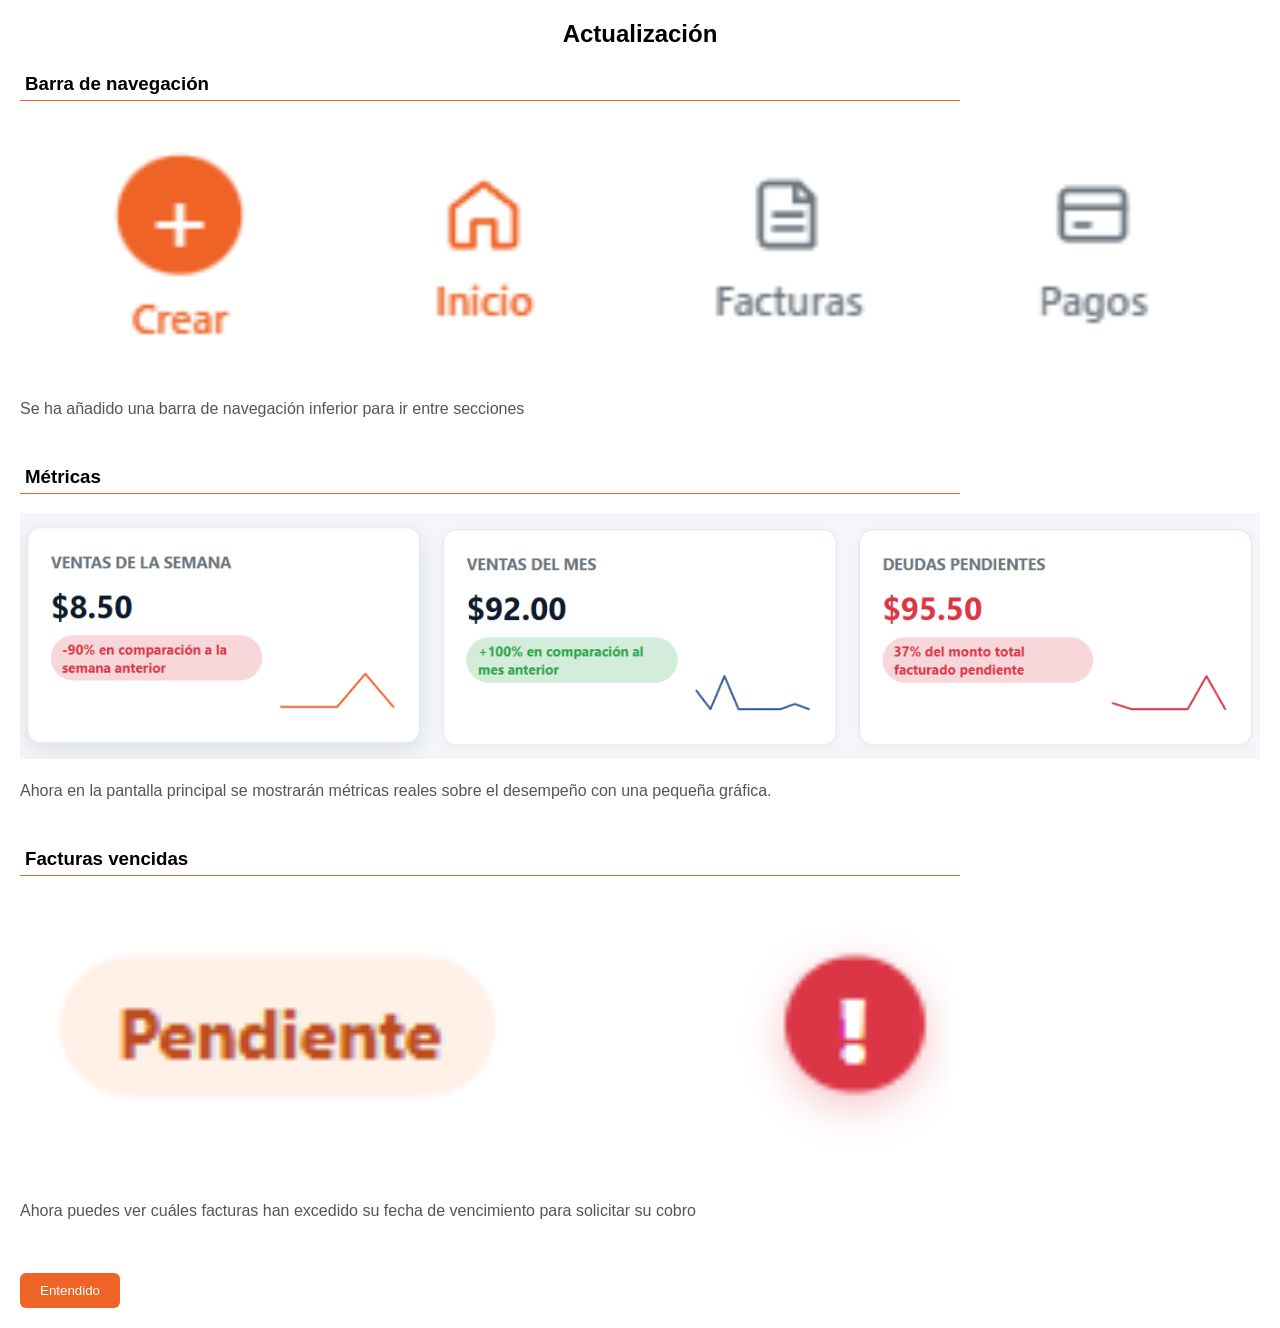
<file: aviso-template.html>
<!DOCTYPE html>
<html lang="es">
<head>
  <meta charset="UTF-8">
  <style>
    body {
      margin: 0;
      font-family: Arial, sans-serif;
      background: white;
      border-radius: 12px;
      padding: 20px;
    }
    h2 { width: 100%; text-align: center; margin-top: 0; color: black; }

    .aviso-list {
        list-style: none;
        margin: 0;
        padding: 0;
    }

    .aviso-item {
        justify-content: left;
        text-align: left;
        margin-bottom: 40px;
    }

    li h3 {
        color: black;
        width: 75%;
        border-bottom: 1px solid  #EF6326;
        padding: 5px 5px;
    }

    li img {
        width: 100%;
        height: auto;
    }
    
    li p { color: #555; line-height: 1.5;}

    .pendientes-img {
        width: 75%;
        height: auto;
    }

    button {
      background: #EF6326;
      color: white;
      border: none;
      padding: 10px 20px;
      border-radius: 6px;
      cursor: pointer;
      margin-top: 10px;
    }
  </style>
</head>
<body>
    <h2>Actualización</h2>
    <ul class="aviso-list">
        <li class="aviso-item">
            <h3>Barra de navegación</h3>
            <img src="css/imagen/navbar-aviso.png">
            <p>Se ha añadido una barra de navegación inferior para ir entre secciones</p>
        </li>
        <li class="aviso-item">
            <h3>Métricas</h3>
            <img src="css/imagen/metrics-aviso.png">
            <p>Ahora en la pantalla principal se mostrarán métricas reales sobre el desempeño con una pequeña gráfica.</p>
        </li>
        <li class="aviso-item">
            <h3>Facturas vencidas</h3>
            <img src="css/imagen/pendientes-aviso.png" class="pendientes-img">
            <p>Ahora puedes ver cuáles facturas han excedido su fecha de vencimiento para solicitar su cobro</p>
        </li>
    </ul>

  <button onclick="window.parent.postMessage('cerrar-aviso', '*')">
    Entendido
  </button>
</body>
</html>
</file>
